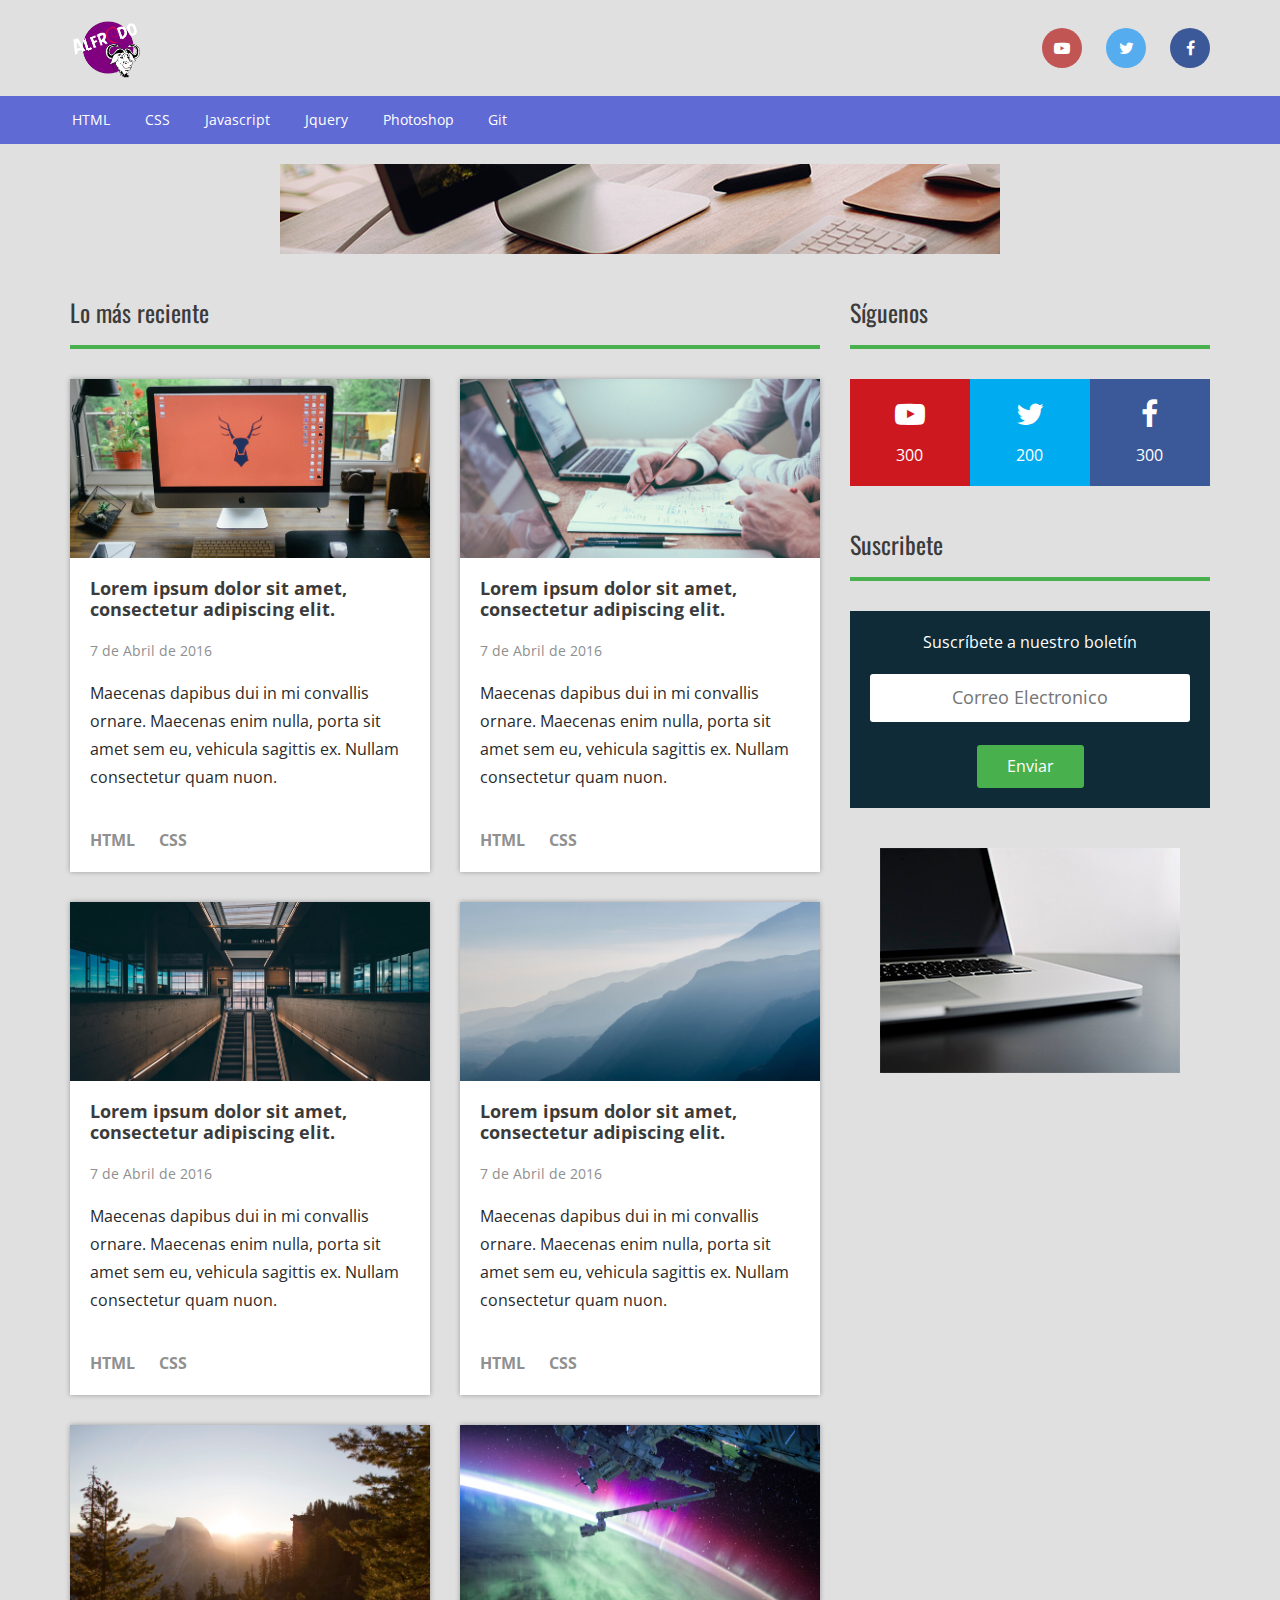
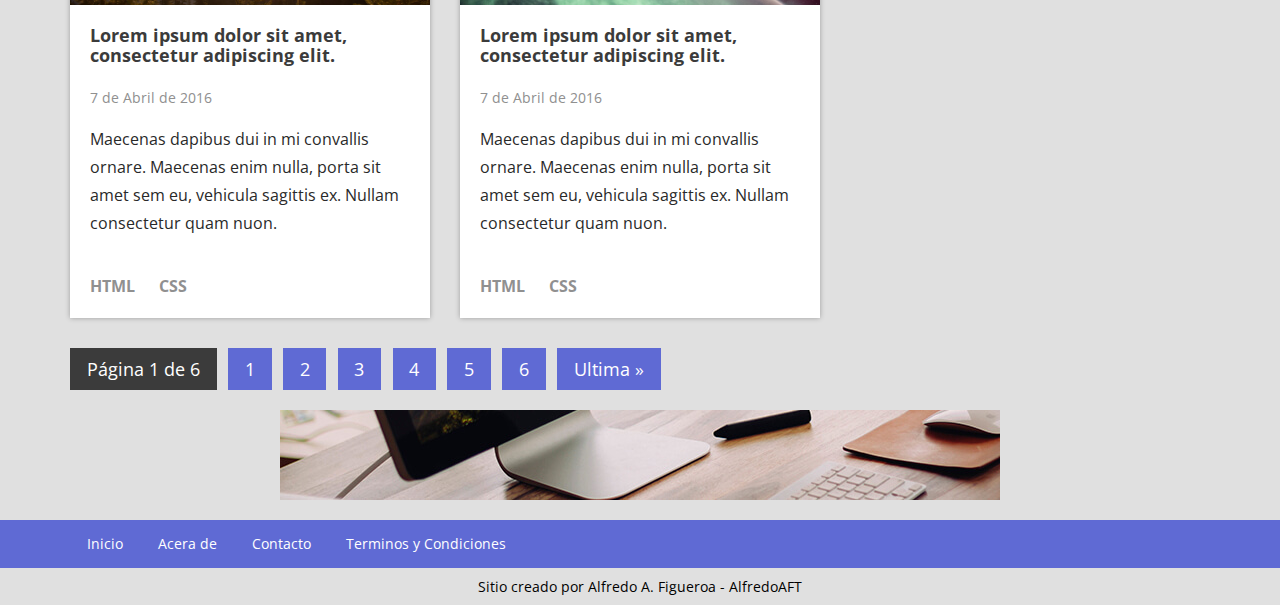
<file: index.html>
<!DOCTYPE html>
<html lang="es">
<head>
	<meta charset="UTF-8">
	<meta name="viewport" content="width=device-width, user-scalable=no,
	 initial-scale=1.0, maximum-scale=1.0, minimum-scale=1.0">
	<link rel="stylesheet" href="css/bootstrap.min.css">
	<link rel="stylesheet" href="css/font-awesome.min.css">
	<link href="https://fonts.googleapis.com/css?family=Open+Sans:400,600,700|Oswald" rel="stylesheet">
	<link rel="stylesheet" href="css/estilos.css">
	<title>AlfredoAFT' Blog</title>
</head>
<body>
	<header>
		<div class="container">
			<div class="row">
				<div class="logo col-xs-12 col-sm-6">
					<a href="#"><img src="img/logo.png" alt="AlfredoAFT Logo"></a>
				</div>
				<div class="redes-sociales col-xs-12 col-sm-6">
					<a class="youtube" href="#"><i class="fa fa-youtube-play"></i></a>
					<a class="twitter" href="#"><i class="fa fa-twitter"></i></a>
					<a class="facebook" href="#"><i class="fa fa-facebook"></i></a>
				</div>
			</div>
		</div>

		<nav class="menu">
			<div class="container">
				<div class="row">
					<ul class="col-md-12">
						<li><a href="#">HTML</a></li>
						<li><a href="#">CSS</a></li>
						<li><a href="#">Javascript</a></li>
						<li><a href="#">Jquery</a></li>
						<li><a href="#">Photoshop</a></li>
						<li><a href="#">Git</a></li>
					</ul>
				</div>
			</div>
		</nav>

		<div class="ad container hidden-xs">
			<div class="row">
				<div class="col-md-12">
					<img src="img/ad.jpg" alt="">
				</div>
			</div>
		</div>
	</header>

	<div class="container">
		<div class="row">
			<section class="main col-md-8">
				<div class="row titulo-seccion">
					<div class="col-md-12">
						<h3>Lo más reciente</h3>
					</div>
				</div>

				<div class="row posts">
					<article class="col-sm-6 post">
						<div class="contenedor">
							<div class="thumb">
								<a href="single.html"><img src="img/1.jpg" width="700" alt=""></a>
							</div>
							<div class="info">
								<h2 class="titulo"><a href="single.html">Lorem ipsum dolor sit amet, consectetur adipiscing elit.</a></h2>
								<p class="fecha">7 de Abril de 2016</p>
								<p class="extracto">Maecenas dapibus dui in mi convallis ornare. Maecenas enim nulla, porta sit amet sem eu, vehicula sagittis ex. Nullam consectetur quam nuon.</p>
								<div class="categorias">
									<a href="#">HTML</a>
									<a href="#">CSS</a>
								</div>
							</div>
						</div>
					</article>
			
					<article class="col-sm-6 post">
						<div class="contenedor">
							<div class="thumb">
								<a href="single.html"><img src="img/2.jpg" width="700" alt=""></a>
							</div>
							<div class="info">
								<h2 class="titulo"><a href="single.html">Lorem ipsum dolor sit amet, consectetur adipiscing elit.</a></h2>
								<p class="fecha">7 de Abril de 2016</p>
								<p class="extracto">Maecenas dapibus dui in mi convallis ornare. Maecenas enim nulla, porta sit amet sem eu, vehicula sagittis ex. Nullam consectetur quam nuon.</p>
								<div class="categorias">
									<a href="#">HTML</a>
									<a href="#">CSS</a>
								</div>
							</div>
						</div>
					</article>

					<article class="col-sm-6 post">
						<div class="contenedor">
							<div class="thumb">
								<a href="single.html"><img src="img/3.jpg" width="700" alt=""></a>
							</div>
							<div class="info">
								<h2 class="titulo"><a href="single.html">Lorem ipsum dolor sit amet, consectetur adipiscing elit.</a></h2>
								<p class="fecha">7 de Abril de 2016</p>
								<p class="extracto">Maecenas dapibus dui in mi convallis ornare. Maecenas enim nulla, porta sit amet sem eu, vehicula sagittis ex. Nullam consectetur quam nuon.</p>
								<div class="categorias">
									<a href="#">HTML</a>
									<a href="#">CSS</a>
								</div>
							</div>
						</div>
					</article>
			
					<article class="col-sm-6 post">
						<div class="contenedor">
							<div class="thumb">
								<a href="single.html"><img src="img/4.jpg" width="700" alt=""></a>
							</div>
							<div class="info">
								<h2 class="titulo"><a href="single.html">Lorem ipsum dolor sit amet, consectetur adipiscing elit.</a></h2>
								<p class="fecha">7 de Abril de 2016</p>
								<p class="extracto">Maecenas dapibus dui in mi convallis ornare. Maecenas enim nulla, porta sit amet sem eu, vehicula sagittis ex. Nullam consectetur quam nuon.</p>
								<div class="categorias">
									<a href="#">HTML</a>
									<a href="#">CSS</a>
								</div>
							</div>
						</div>
					</article>

					<article class="col-sm-6 post">
						<div class="contenedor">
							<div class="thumb">
								<a href="single.html"><img src="img/5.jpg" width="700" alt=""></a>
							</div>
							<div class="info">
								<h2 class="titulo"><a href="single.html">Lorem ipsum dolor sit amet, consectetur adipiscing elit.</a></h2>
								<p class="fecha">7 de Abril de 2016</p>
								<p class="extracto">Maecenas dapibus dui in mi convallis ornare. Maecenas enim nulla, porta sit amet sem eu, vehicula sagittis ex. Nullam consectetur quam nuon.</p>
								<div class="categorias">
									<a href="#">HTML</a>
									<a href="#">CSS</a>
								</div>
							</div>
						</div>
					</article>
			
					<article class="col-sm-6 post">
						<div class="contenedor">
							<div class="thumb">
								<a href="single.html"><img src="img/6.jpg" width="700" alt=""></a>
							</div>
							<div class="info">
								<h2 class="titulo"><a href="single.html">Lorem ipsum dolor sit amet, consectetur adipiscing elit.</a></h2>
								<p class="fecha">7 de Abril de 2016</p>
								<p class="extracto">Maecenas dapibus dui in mi convallis ornare. Maecenas enim nulla, porta sit amet sem eu, vehicula sagittis ex. Nullam consectetur quam nuon.</p>
								<div class="categorias">
									<a href="#">HTML</a>
									<a href="#">CSS</a>
								</div>
							</div>
						</div>
					</article>
				</div>

				<section class="row paginacion">
					<div class="col-md-12">
						<ul>
							<li class="disabled">Página 1 de 6</li>
							<li><a href="#">1</a></li>
							<li><a href="#">2</a></li>
							<li><a href="#">3</a></li>
							<li><a href="#">4</a></li>
							<li><a href="#">5</a></li>
							<li><a href="#">6</a></li>
							<li><a href="#">Ultima »</a></li>
						</ul>
					</div>
				</section>
			</section>

			<aside class="sidebar col-md-4">
				<div class="widget redes-sociales">
					<div class="titulo-seccion">
						<h3>Síguenos</h3>
						<div class="redes-sociales">
							<a class="youtube" href="#">
								<i class="icono fa fa-youtube-play"></i>
								<span class="seguidores">300</span>
							</a>
							<a class="twitter" href="#">
								<i class="icono fa fa-twitter"></i>
								<span class="seguidores">200</span>
							</a>
							<a class="facebook" href="#">
								<i class="icono fa fa-facebook"></i>
								<span class="seguidores">300</span>
							</a>
						</div>
					</div>
				</div>

				<div class="widget boletin">
					<div class="titulo-seccion">
						<h3>Suscribete</h3>
						<form class="formulario" action="">
							<label for="email">Suscríbete a nuestro boletín</label>
							<input type="email" id="email" placeholder="Correo Electronico" required>
							<input type="submit" value="Enviar">
						</form>
					</div>
				</div>

				<div class="widget ad">
					<div class="contenedor-ad">
						<a href="#"><img src="img/ad2.jpg" alt=""></a>
					</div>
				</div>
			</aside>
		</div>
	</div>

	<footer>
		<div class="ad container hidden-xs">
			<div class="row">
				<div class="col-md-12">
					<img src="img/ad.jpg" alt="">
				</div>
			</div>
		</div>

		<nav class="menu">
			<div class="container">
				<div class="row">
					<div class="col-md-12">
						<ul>
							<li><a href="#">Inicio</a></li>
							<li><a href="#">Acera de</a></li>
							<li><a href="#">Contacto</a></li>
							<li><a href="#">Terminos y Condiciones</a></li>
						</ul>
					</div>
				</div>
			</div>
		</nav>

		<div class="copyright">
			<div class="container">
				<div class="row">
					<div class="col-md-12">
						<p>Sitio creado por Alfredo A. Figueroa - AlfredoAFT</p>
					</div>
				</div>
			</div>
		</div>
	</footer>
</body>
</html>
</file>
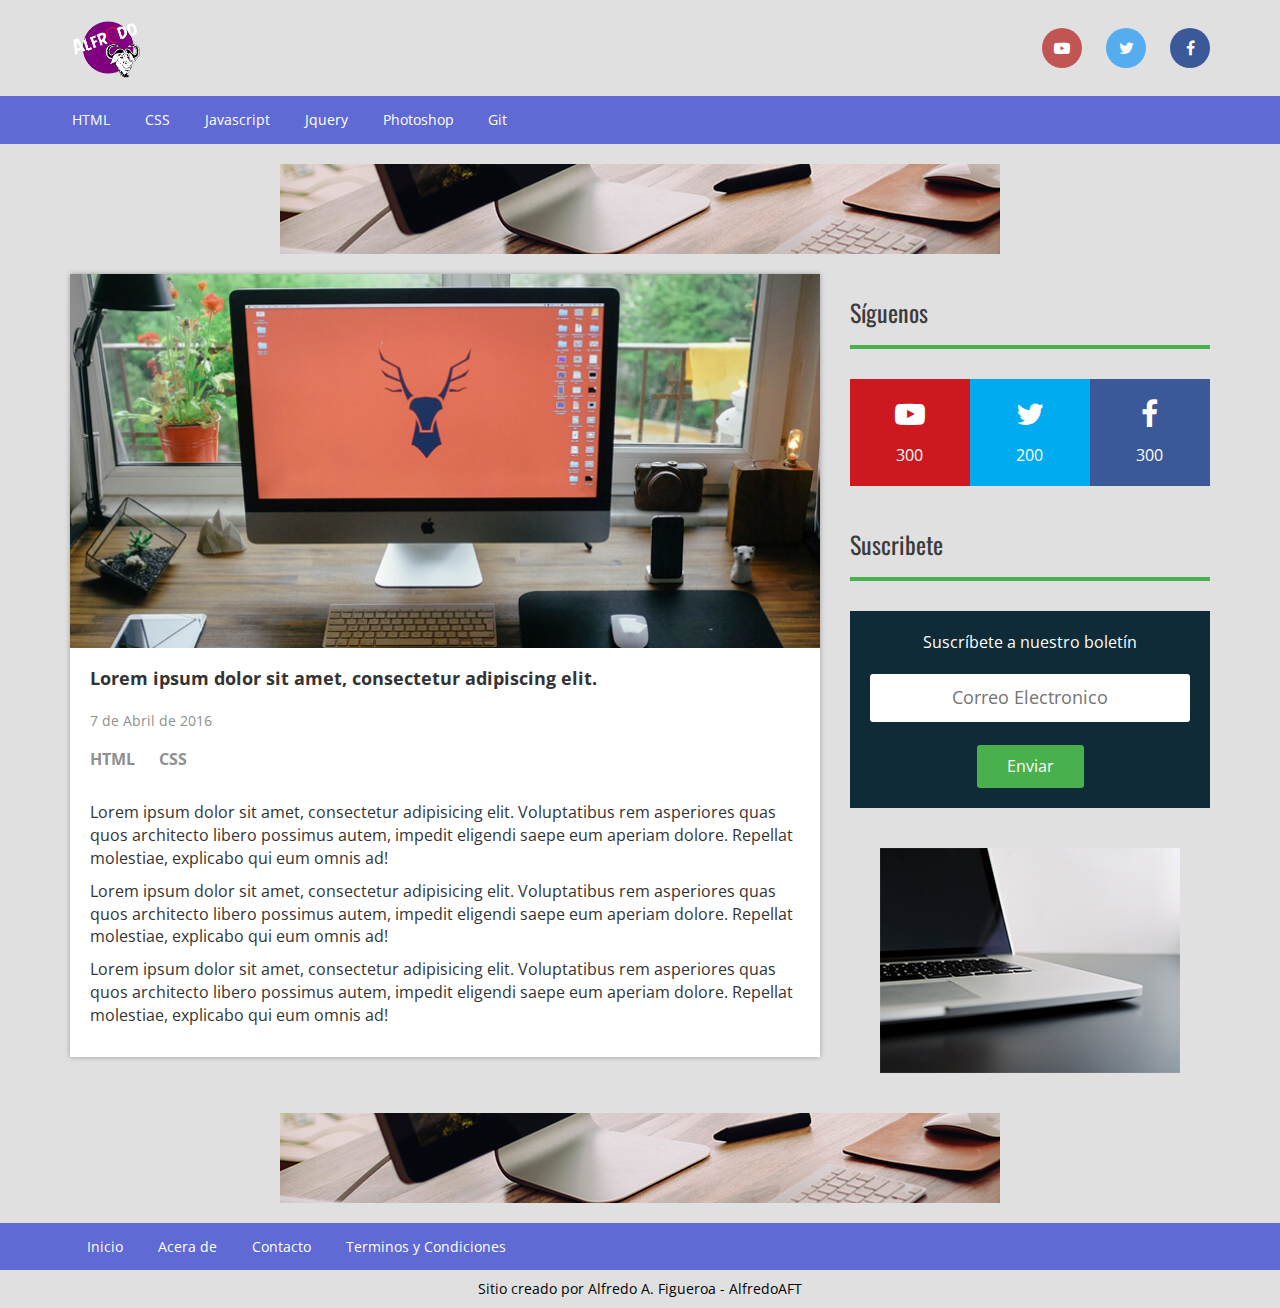
<file: single.html>
<!DOCTYPE html>
<html lang="es">
<head>
	<meta charset="UTF-8">
	<meta name="viewport" content="width=device-width, user-scalable=no,
	 initial-scale=1.0, maximum-scale=1.0, minimum-scale=1.0">
	<link rel="stylesheet" href="css/bootstrap.min.css">
	<link rel="stylesheet" href="css/font-awesome.min.css">
	<link href="https://fonts.googleapis.com/css?family=Open+Sans:400,600,700|Oswald" rel="stylesheet">
	<link rel="stylesheet" href="css/estilos.css">
	<title>AlfredoAFT' Blog</title>
</head>
<body>
	<header>
		<div class="container">
			<div class="row">
				<div class="logo col-xs-12 col-sm-6">
					<a href="#"><img src="img/logo.png" alt="FalconMasters Logo"></a>
				</div>
				<div class="redes-sociales col-xs-12 col-sm-6">
					<a class="youtube" href="http://www.youtube.com/falconmasters"><i class="fa fa-youtube-play"></i></a>
					<a class="twitter" href="http://www.twitter.com/falconmasters"><i class="fa fa-twitter"></i></a>
					<a class="facebook" href="http://www.facebook.com/falconmasters"><i class="fa fa-facebook"></i></a>
				</div>
			</div>
		</div>

		<nav class="menu">
			<div class="container">
				<div class="row">
					<ul class="col-md-12">
						<li><a href="#">HTML</a></li>
						<li><a href="#">CSS</a></li>
						<li><a href="#">Javascript</a></li>
						<li><a href="#">Jquery</a></li>
						<li><a href="#">Photoshop</a></li>
						<li><a href="#">Git</a></li>
					</ul>
				</div>
			</div>
		</nav>

		<div class="ad container hidden-xs">
			<div class="row">
				<div class="col-md-12">
					<img src="img/ad.jpg" alt="">
				</div>
			</div>
		</div>
	</header>

	<div class="container">
		<div class="row">
			<section class="main col-md-8">
				<div class="row posts single-post">
					<article class="col-sm-12 post">
						<div class="contenedor">
							<div class="thumb">
								<img src="img/1.jpg" width="700" alt="">
							</div>
							<div class="info">
								<h2 class="titulo">Lorem ipsum dolor sit amet, consectetur adipiscing elit.</h2>
								<p class="fecha">7 de Abril de 2016</p>
								<div class="categorias">
									<a href="#">HTML</a>
									<a href="#">CSS</a>
								</div>
								<div class="texto">
									<p>Lorem ipsum dolor sit amet, consectetur adipisicing elit. Voluptatibus rem asperiores quas quos architecto libero possimus autem, impedit eligendi saepe eum aperiam dolore. Repellat molestiae, explicabo qui eum omnis ad!</p>

									<p>Lorem ipsum dolor sit amet, consectetur adipisicing elit. Voluptatibus rem asperiores quas quos architecto libero possimus autem, impedit eligendi saepe eum aperiam dolore. Repellat molestiae, explicabo qui eum omnis ad!</p>

									<p>Lorem ipsum dolor sit amet, consectetur adipisicing elit. Voluptatibus rem asperiores quas quos architecto libero possimus autem, impedit eligendi saepe eum aperiam dolore. Repellat molestiae, explicabo qui eum omnis ad!</p>
								</div>
							</div>
						</div>
					</article>
				</div>
			</section>

			<aside class="sidebar col-md-4">
				<div class="widget redes-sociales">
					<div class="titulo-seccion">
						<h3>Síguenos</h3>
						<div class="redes-sociales">
							<a class="youtube" href="http://www.youtube.com/falconmasters">
								<i class="icono fa fa-youtube-play"></i>
								<span class="seguidores">300</span>
							</a>
							<a class="twitter" href="http://www.twitter.com/falconmasters">
								<i class="icono fa fa-twitter"></i>
								<span class="seguidores">200</span>
							</a>
							<a class="facebook" href="http://www.facebook.com/falconmasters">
								<i class="icono fa fa-facebook"></i>
								<span class="seguidores">300</span>
							</a>
						</div>
					</div>
				</div>

				<div class="widget boletin">
					<div class="titulo-seccion">
						<h3>Suscribete</h3>
						<form class="formulario" action="">
							<label for="email">Suscríbete a nuestro boletín</label>
							<input type="email" id="email" placeholder="Correo Electronico" required>
							<input type="submit" value="Enviar">
						</form>
					</div>
				</div>

				<div class="widget ad">
					<div class="contenedor-ad">
						<a href="#"><img src="img/ad2.jpg" alt=""></a>
					</div>
				</div>
			</aside>
		</div>
	</div>

	<footer>
		<div class="ad container hidden-xs">
			<div class="row">
				<div class="col-md-12">
					<img src="img/ad.jpg" alt="">
				</div>
			</div>
		</div>

		<nav class="menu">
			<div class="container">
				<div class="row">
					<div class="col-md-12">
						<ul>
							<li><a href="#">Inicio</a></li>
							<li><a href="#">Acera de</a></li>
							<li><a href="#">Contacto</a></li>
							<li><a href="#">Terminos y Condiciones</a></li>
						</ul>
					</div>
				</div>
			</div>
		</nav>

		<div class="copyright">
			<div class="container">
				<div class="row">
					<div class="col-md-12">
						<p>Sitio creado por Alfredo A. Figueroa - AlfredoAFT</p>
					</div>
				</div>
			</div>
		</div>
	</footer>
</body>
</html>
</file>
<file: css/estilos.css>
* {
  margin: 0;
  padding: 0; }

body {
  background: #e0e0e0;
  font-size: 16px;
  font-family: "Open Sans", sans-serif; }

.ad {
  margin-bottom: 1.25em;
  text-align: center; }

a {
  color: #5f6ad4; }

header .logo {
  padding-top: 1em;
  padding-bottom: 1em; }
  header .logo a {
    display: inline-block; }
    header .logo a img {
      width: 76px;
    }
header .redes-sociales {
  text-align: right;
  line-height: 5em; 
  padding-top: 0.5em;
  padding-bottom: 0.5em; }
  header .redes-sociales a {
    border-radius: 50%;
    width: 2.5em;
    height: 2.5em;
    text-align: center;
    line-height: 2.5em;
    display: inline-block;
    background: navy;
    color: #fff;
    margin-left: 1.25em; }
    header .redes-sociales a.youtube {
      background: #c05554; }
    header .redes-sociales a.facebook {
      background: #3b5998; }
    header .redes-sociales a.twitter {
      background: #55acee; }
header .menu {
  background: #5f6ad4;
  margin-bottom: 1.25em; }
  header .menu ul {
    list-style: none;
    overflow: hidden;
    margin: 0;
    padding: 0; }
    header .menu ul li {
      float: left;
      display: inline-block; }
      header .menu ul li a {
        display: inline-block;
        padding: 1em 1.25em;
        font-size: 0.87em;
        color: #fff; }
        header .menu ul li a:hover {
          text-decoration: none;
          background: #7780da; }

.main .titulo-seccion h3,
.sidebar .titulo-seccion h3 {
  font-family: "Oswald", sans-serif;
  font-size: 1.5em;
  line-height: 1.5em;
  font-weight: normal;
  color: #3b3b3b;
  padding-bottom: 0.62em;
  border-bottom: 4px solid #48b04d;
  margin-bottom: 1.25em; }

.main .titulo_seccion > div {
  padding: 0; }
.main .single-post .categorias {
  margin-bottom: 1.875em; }
.main .posts .post {
  margin-bottom: 1.875em; }
  .main .posts .post .contenedor {
    background: #fff;
    -webkit-box-shadow: 0px 0px 5px 0px rgba(0, 0, 0, 0.3);
    box-shadow: 0px 0px 5px 0px rgba(0, 0, 0, 0.3); }
    .main .posts .post .contenedor .thumb img {
      width: 100%;
      vertical-align: top;
      height: auto; }
    .main .posts .post .contenedor .info {
      padding: 1.25em; }
      .main .posts .post .contenedor .info .titulo {
        line-height: 1.125em;
        margin-bottom: 1.25em;
        font-size: 1.125em;
        font-weight: bold;
        margin-top: 0; }
        .main .posts .post .contenedor .info .titulo a {
          color: #3b3b3b; }
      .main .posts .post .contenedor .info .fecha {
        color: #909090;
        font-size: 0.875em;
        margin-bottom: 1.25em; }
      .main .posts .post .contenedor .info .extracto {
        color: #292929;
        font-size: 1em;
        height: 8.125em;
        max-height: 8.125em;
        line-height: 1.75em;
        margin-bottom: 1.25em;
        overflow: hidden; }
        .main .posts .post .contenedor .info .extracto:hover {
          overflow: auto; }
      .main .posts .post .contenedor .info .categorias ul {
        list-style: none; }
        .main .posts .post .contenedor .info .categorias ul li {
          display: inline-block; }
      .main .posts .post .contenedor .info .categorias a {
        color: #909090;
        font-size: 1em;
        font-weight: bold;
        margin-right: 1.25em; }
        .main .posts .post .contenedor .info .categorias a:hover {
          color: #5f6ad4;
          text-decoration: none; }
.main .paginacion ul {
  list-style: none;
  overflow: hidden;
  margin-bottom: 1.25em;
  font-size: 1em; }
  .main .paginacion ul li {
    float: left;
    background: #3b3b3b;
    color: #fff;
    margin-right: 0.62em;
    font-size: 1.125em;
    line-height: 1.125em; }
    .main .paginacion ul li.disabled {
      padding: 0.62em 0.937em;
      font-size: 1.125em;
      line-height: 1.125em; }
    .main .paginacion ul li a {
      background: #5f6ad4;
      color: #fff;
      line-height: 1.125em;
      display: inline-block;
      padding: 0.62em 0.937em; }
      .main .paginacion ul li a:hover {
        background: #7780da;
        text-decoration: none; }
.main .paginacion .wp-pagenavi {
  margin-bottom: 1.25em; }
  .main .paginacion .wp-pagenavi .pages,
  .main .paginacion .wp-pagenavi span {
    background: #3b3b3b;
    color: #fff;
    margin-right: 0.62em;
    font-size: 1.125em;
    line-height: 1.125em;
    padding: 0.62em 0.937em; }
  .main .paginacion .wp-pagenavi a {
    background: #5f6ad4;
    color: #fff;
    font-size: 1.125em;
    display: inline-block;
    padding: 0.62em 0.937em;
    margin-right: 0.62em; }
    .main .paginacion .wp-pagenavi a:hover {
      background: #7780da;
      text-decoration: none; }

.sidebar .widget {
  margin-bottom: 2.5em; }
  .sidebar .widget.redes-sociales {
    overflow: hidden; }
    .sidebar .widget.redes-sociales a {
      width: 33.33333%;
      padding: 1.25em;
      text-align: center;
      float: left;
      background: #000;
      color: #fff;
      display: block; }
      .sidebar .widget.redes-sociales a:hover {
        text-decoration: none; }
      .sidebar .widget.redes-sociales a.youtube {
        background: #cc181e; }
      .sidebar .widget.redes-sociales a.facebook {
        background: #3b5998; }
      .sidebar .widget.redes-sociales a.twitter {
        background: #00abf0; }
      .sidebar .widget.redes-sociales a .icono {
        font-size: 1.875em;
        width: 100%;
        margin-bottom: 0.5em; }
  .sidebar .widget.boletin .formulario {
    background: #0e2b37;
    padding: 1.25em;
    text-align: center; }
    .sidebar .widget.boletin .formulario label {
      color: #fff;
      margin-bottom: 1.25em;
      display: block;
      font-weight: normal; }
    .sidebar .widget.boletin .formulario input[type="email"] {
      color: #909090;
      text-align: center;
      padding: 0.625em;
      font-size: 1.125em;
      border-radius: 3px;
      width: 100%;
      border: none;
      margin-bottom: 1.25em; }
    .sidebar .widget.boletin .formulario input[type="submit"] {
      background: #48b04d;
      border-radius: 3px;
      padding: 0.625em 1.875em;
      border: none;
      color: #fff; }
  .sidebar .widget .contenedor-ad {
    text-align: center; }
    .sidebar .widget .contenedor-ad a {
      display: inline-block; }

footer .menu {
  background: #5f6ad4; }
  footer .menu ul {
    list-style: none;
    overflow: hidden;
    margin: 0;
    padding: 0; }
    footer .menu ul li {
      float: left;
      display: inline-block; }
      footer .menu ul li a {
        display: inline-block;
        padding: 1em 1.25em;
        font-size: 0.87em;
        color: #fff; }
        footer .menu ul li a:hover {
          text-decoration: none;
          background: #7780da; }
footer .copyright p {
  font-size: 0.87em;
  color: #000;
  padding: 0.625em;
  text-align: center;
  margin: 0; }

@media screen and (max-width: 768px) {
  header .logo {
    text-align: center; }
  header .redes-sociales {
    display: none; }
  header .menu ul {
    text-align: center; }
    header .menu ul li {
      float: none; }

  .main .posts .post .contenedor .info .extracto {
    height: auto; }

  .sidebar {
    display: none; }

  footer .menu ul {
    text-align: center; }
    footer .menu ul li {
      float: none; } }

/*# sourceMappingURL=estilos.css.map */
</file>
